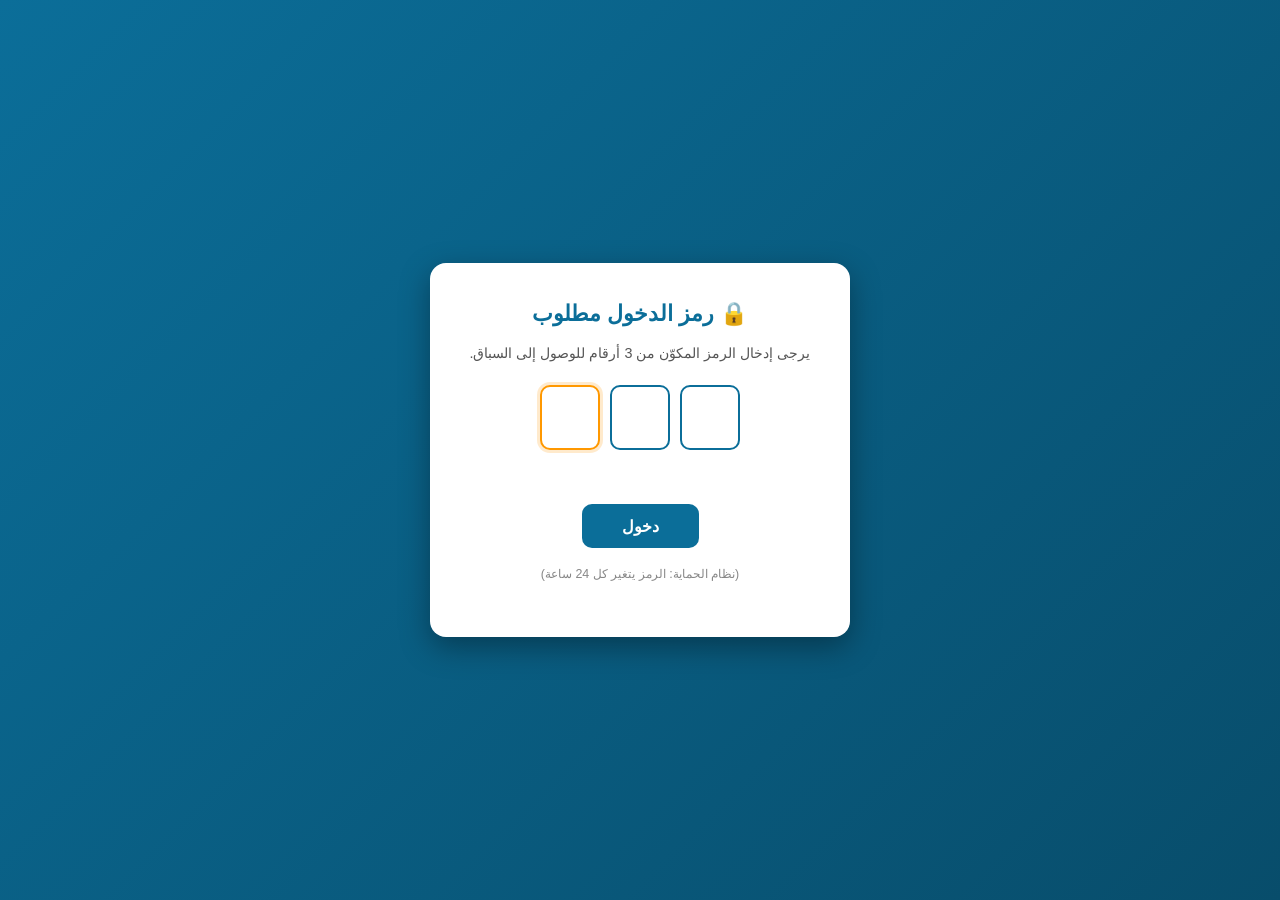
<file: index.html>
<!DOCTYPE html>
<html lang="ar" dir="rtl">
<head>
    <meta charset="UTF-8">
    <meta name="viewport" content="width=device-width, initial-scale=1.0">
    <title>مهندس وحدة التيار المستمر — إعداد: أ. رضوان العبسي</title>

    <!-- ===== إعدادات تطبيق الويب التقدمي (PWA) ===== -->
    <meta name="theme-color" content="#0b6e99">
    <link rel="manifest" href="manifest.json">
    <link rel="apple-touch-icon" href="icon-192.png">
    <meta name="apple-mobile-web-app-capable" content="yes">
    <meta name="apple-mobile-web-app-status-bar-style" content="black-translucent">
    <meta name="apple-mobile-web-app-title" content="مهندس التيار">
    <!-- ============================================== -->

    <style>
:root {
        --primary: #0b6e99;
        --primary-dark: #084d6b;
        --primary-light: #e3f2fd;
        --accent: #ff9800;
        --accent-dark: #e68a00;
        --bg: #f4f7f6;
        --text: #1a1a1a;
        --border: #cfd8dc;
        --success: #2e7d32;
        --success-light: #e8f5e9;
        --danger: #c62828;
        --danger-light: #ffebee;
        --gold: #ffd700;
        --font: "Segoe UI", "Tahoma", "Arial", sans-serif;
        --shadow: 0 4px 12px rgba(0,0,0,0.1);
        --radius: 12px;
    }
        * {
            box-sizing: border-box;
            margin: 0;
            padding: 0;
        }
        body {
            font-family: var(--font);
            background: var(--bg);
            color: var(--text);
            direction: rtl;
            text-align: right;
            line-height: 1.7;
            min-height: 100vh;
        }

        .app-header {
            background: linear-gradient(135deg, var(--primary), var(--primary-dark));
            color: #fff;
            padding: 1.5rem;
            text-align: center;
            box-shadow: 0 4px 15px rgba(0,0,0,0.2);
            position: relative;
        }
        .app-header h1 {
            font-size: 1.8rem;
            margin-bottom: 0.3rem;
            text-shadow: 1px 1px 3px rgba(0,0,0,0.3);
        }
        .app-header .subtitle {
            font-size: 1rem;
            opacity: 0.9;
        }
        .teacher-badge {
            display: inline-block;
            margin-top: 0.8rem;
            background: rgba(255,255,255,0.2);
            border: 1px solid rgba(255,255,255,0.5);
            padding: 0.3rem 1.2rem;
            border-radius: 20px;
            font-weight: bold;
        }

        .status-bar {
            display: flex;
            justify-content: space-between;
            align-items: center;
            background: #fff;
            padding: 0.8rem 2rem;
            border-bottom: 2px solid var(--border);
            position: sticky;
            top: 0;
            z-index: 100;
            box-shadow: 0 2px 5px rgba(0,0,0,0.05);
        }
        .status-item {
            display: flex;
            align-items: center;
            gap: 0.5rem;
            font-weight: bold;
            font-size: 1.1rem;
        }
        .status-item span {
            color: var(--primary);
        }
        .timer-box {
            background: var(--primary-light);
            padding: 0.3rem 1rem;
            border-radius: 8px;
        }

        .screen {
            display: none;
            padding: 2rem;
            max-width: 1200px;
            margin: 0 auto;
        }
        .screen.active {
            display: block;
            animation: fadeIn 0.5s ease;
        }
        @keyframes fadeIn {
            from {
                opacity: 0;
                transform: translateY(10px);
            }

            to {
                opacity: 1;
                transform: none;
            }
        }
        .card {
            background: #fff;
            border-radius: var(--radius);
            padding: 1.5rem 2rem;
            box-shadow: var(--shadow);
            margin-bottom: 1.5rem;
            border: 1px solid var(--border);
        }
        .card h2 {
            color: var(--primary);
            border-right: 4px solid var(--accent);
            padding-right: 0.6rem;
            margin-bottom: 1rem;
            font-size: 1.3rem;
        }

        .symbol-grid {
            display: grid;
            grid-template-columns: repeat(auto-fill, minmax(150px, 1fr));
            gap: 0.8rem;
        }
        .symbol-item {
            background: var(--primary-light);
            padding: 0.5rem;
            border-radius: 8px;
            text-align: center;
            font-weight: bold;
            border: 1px solid var(--primary);
        }
        .symbol-item span {
            color: var(--danger);
            font-size: 1.1rem;
        }

        .data-table {
            width: 100%;
            border-collapse: collapse;
            margin: 1rem 0;
            font-size: 0.95rem;
        }
        .data-table th, .data-table td {
            border: 1px solid var(--border);
            padding: 0.6rem;
            text-align: center;
        }
        .data-table th {
            background: var(--primary);
            color: #fff;
        }
        .data-table tr:nth-child(even) {
            background: #f9fbfd;
        }

        .form-group {
            margin-bottom: 1rem;
        }
        .form-group label {
            display: block;
            font-weight: bold;
            margin-bottom: 0.3rem;
        }
        .form-group input, .form-group select {
            width: 100%;
            padding: 0.7rem;
            border: 1px solid var(--border);
            border-radius: 8px;
            font-family: inherit;
            font-size: 1rem;
        }
        .btn {
            padding: 0.8rem 1.5rem;
            border: none;
            border-radius: 8px;
            font-family: inherit;
            font-size: 1rem;
            font-weight: bold;
            cursor: pointer;
            transition: all 0.2s;
            display: inline-flex;
            align-items: center;
            gap: 0.5rem;
        }
        .btn-primary {
            background: var(--primary);
            color: #fff;
        }
        .btn-primary:hover {
            background: var(--primary-dark);
            transform: translateY(-2px);
        }
        .btn-accent {
            background: var(--accent);
            color: #fff;
        }
        .btn-accent:hover {
            background: var(--accent-dark);
            transform: translateY(-2px);
        }
        .btn-outline {
            background: transparent;
            border: 2px solid var(--primary);
            color: var(--primary);
        }
        .btn-outline:hover {
            background: var(--primary-light);
        }
        .btn:disabled {
            background: #ccc;
            cursor: not-allowed;
            transform: none;
        }

        .quiz-question {
            background: var(--bg);
            border-radius: 8px;
            padding: 1rem;
            margin-bottom: 1rem;
            border-right: 4px solid var(--accent);
        }
        .quiz-question h4 {
            margin-bottom: 0.8rem;
            color: var(--primary-dark);
        }
        .quiz-options {
            display: grid;
            gap: 0.5rem;
        }
        .quiz-options label {
            display: flex;
            align-items: center;
            background: #fff;
            padding: 0.6rem 1rem;
            border-radius: 6px;
            border: 1px solid var(--border);
            cursor: pointer;
            transition: background 0.2s;
        }
        .quiz-options label:hover {
            background: var(--primary-light);
        }
        .quiz-options input[type="radio"] {
            margin-left: 0.5rem;
            accent-color: var(--primary);
        }

        .feedback {
            margin-top: 0.5rem;
            font-weight: bold;
            font-size: 0.9rem;
            padding: 0.5rem;
            border-radius: 6px;
            display: none;
        }
        .feedback.correct {
            background: var(--success-light);
            color: var(--success);
            display: block;
        }
        .feedback.wrong {
            background: var(--danger-light);
            color: var(--danger);
            display: block;
        }

        .match-container {
            display: flex;
            justify-content: space-between;
            gap: 1rem;
        }
        .match-column {
            flex: 1;
            display: flex;
            flex-direction: column;
            gap: 0.5rem;
        }
        .match-item {
            background: #fff;
            border: 1px solid var(--border);
            padding: 0.6rem;
            border-radius: 6px;
            text-align: center;
        }
        .match-select {
            width: 100%;
            margin-top: 0.3rem;
            padding: 0.4rem;
            border-radius: 6px;
            border: 1px solid var(--primary);
        }

        .highlight {
            background: #fff3e0;
            padding: 0.5rem;
            border-radius: 6px;
            border-right: 3px solid var(--accent);
            margin: 0.5rem 0;
        }

        .result-screen {
            text-align: center;
            padding: 2rem;
        }
        .score-circle {
            width: 150px;
            height: 150px;
            border-radius: 50%;
            background: var(--primary);
            color: #fff;
            display: flex;
            flex-direction: column;
            justify-content: center;
            align-items: center;
            margin: 0 auto 1.5rem;
            box-shadow: 0 6px 15px rgba(11,110,153,0.4);
        }
        .score-circle .num {
            font-size: 3rem;
            font-weight: bold;
            line-height: 1;
        }
        .score-circle .lbl {
            font-size: 1rem;
        }

        .lock-message {
            background: var(--danger-light);
            color: var(--danger);
            padding: 1rem;
            border-radius: 8px;
            text-align: center;
            font-weight: bold;
            margin-top: 1rem;
            display: none;
            border: 1px solid var(--danger);
        }

        @media (max-width: 768px) {
            .status-bar {
                flex-direction: column;
                gap: 0.5rem;
            }
            .match-container {
                flex-direction: column;
            }
            .screen {
                padding: 1rem;
            }
            .card {
                padding: 1rem;
            }
        }

        /* ===== شاشة القفل ===== */
        #lockScreen {
            position: fixed;
            inset: 0;
            background: linear-gradient(135deg, #0b6e99, #084d6b);
            z-index: 9999;
            display: flex;
            align-items: center;
            justify-content: center;
            padding: 1rem;
        }
        .lock-card {
            background: #fff;
            padding: 2rem;
            border-radius: 16px;
            max-width: 420px;
            width: 100%;
            text-align: center;
            box-shadow: 0 10px 30px rgba(0,0,0,0.35);
            animation: fadeIn 0.4s ease;
        }
        .lock-card h2 {
            color: #0b6e99;
            margin-bottom: 0.5rem;
            font-size: 1.4rem;
        }
        .lock-card p {
            color: #555;
            font-size: 0.9rem;
            margin-bottom: 1.2rem;
        }
        .pin-inputs {
            display: flex;
            justify-content: center;
            gap: 0.6rem;
            margin-bottom: 1rem;
            direction: ltr;
        }
        .pin-inputs input {
            width: 60px;
            height: 65px;
            text-align: center;
            font-size: 1.8rem;
            font-weight: bold;
            border: 2px solid #0b6e99;
            border-radius: 10px;
            font-family: inherit;
            transition: all 0.2s;
        }
        .pin-inputs input:focus {
            outline: none;
            border-color: #ff9800;
            box-shadow: 0 0 0 3px rgba(255,152,0,0.2);
        }
        #pinError {
            color: #c62828;
            font-weight: bold;
            height: 22px;
            margin-bottom: 1rem;
        }
        .lock-card button {
            background: #0b6e99;
            color: #fff;
            border: none;
            padding: 0.8rem 2.5rem;
            border-radius: 10px;
            font-size: 1rem;
            font-weight: bold;
            cursor: pointer;
            transition: background 0.2s;
            font-family: inherit;
        }
        .lock-card button:hover {
            background: #084d6b;
        }
        .lock-card .hint-text {
            color: #888;
            font-size: 0.78rem;
            margin-top: 1rem;
        }
    </style>
</head>
<body>

    <!-- ============ شاشة القفل (PIN Lock) ============ -->
    <div id="lockScreen">
        <div class="lock-card">
            <h2>🔒 رمز الدخول مطلوب</h2>
            <p>
                يرجى إدخال الرمز المكوّن من 3 أرقام للوصول إلى السباق.
            </p>
            <div class="pin-inputs">
                <input type="tel" id="pin1" maxlength="1" inputmode="numeric" autocomplete="off">
                <input type="tel" id="pin2" maxlength="1" inputmode="numeric" autocomplete="off">
                <input type="tel" id="pin3" maxlength="1" inputmode="numeric" autocomplete="off">
            </div>
            <p id="pinError"></p>
            <button onclick="verifyPin()">دخول</button>
            <p class="hint-text">
                (نظام الحماية: الرمز يتغير كل 24 ساعة)
            </p>
        </div>
    </div>

    <header class="app-header">
        <h1>🏆 مهندس وحدة التيار المستمر</h1>
        <p class="subtitle">
            تجربة فكرية تعليمية تفاعلية — الفيزياء للصف الثاني الثانوي
        </p>
        <div class="teacher-badge">
            إعداد: أ. رضوان العبسي
        </div>
    </header>

    <div class="status-bar" id="statusBar" style="display: none;">
        <div class="status-item">
            👤 الطالب: <span id="displayStudentName">-</span>
        </div>
        <div class="status-item timer-box">
            ⏱️ الوقت: <span id="displayTimer">00:00</span>
        </div>
        <div class="status-item">
            ⭐ النقاط: <span id="displayScore">0</span>
        </div>
    </div>

    <main id="mainContainer">

        <!-- ============ الشاشة 1: التسجيل ============ -->
        <section class="screen active" id="screen-register">
            <div class="card" style="max-width: 600px; margin: 2rem auto; border-top: 5px solid var(--accent);">
                <h2 style="text-align:center; border:none; font-size:1.5rem;">📝 بطاقة المهندس</h2>
                <p style="text-align:center; margin-bottom:1.5rem; color:#666;">
                    أهلاً بك في السباق! يرجى إدخال بياناتك لبدء التحدي.
                </p>

                <div class="form-group">
                    <label>اسم المدرسة:</label>
                    <input type="text" id="inputSchool" placeholder="اكتب اسم مدرستك هنا">
                </div>
                <div class="form-group">
                    <label>اسم الطالب (ثلاثي):</label>
                    <input type="text" id="inputName" placeholder="اكتب اسمك الكامل">
                </div>
                <div style="display:grid; grid-template-columns: 1fr 1fr; gap:1rem;">
                    <div class="form-group">
                        <label>الصف:</label>
                        <input type="text" value="الثاني الثانوي" disabled style="background:#eee;">
                    </div>
                    <div class="form-group">
                        <label>الشعبة:</label>
                        <input type="text" id="inputSection" placeholder="مثال: أ، ب، ج">
                    </div>
                </div>

                <button class="btn btn-primary" style="width:100%; justify-content:center; margin-top:1rem;" onclick="startGame()">🚀 ابدأ السباق الآن</button>
            </div>
        </section>

        <!-- ============ الشاشة 2: المراجعة المركزة ============ -->
        <section class="screen" id="screen-review">
            <div class="card">
                <h2>📚 محطة الانطلاق: المراجعة المركزة</h2>
                <p>
                    قبل الانطلاق، إليك خريطة المفاهيم والرموز الفيزيائية المعتمدة في المنهج. راجعها جيداً لأنها ستساعدك في حل التحديات.
                </p>

                <h3 style="color: var(--primary); margin-top:1.5rem; margin-bottom:0.5rem;">1. الرموز الفيزيائية العربية</h3>
                <div class="symbol-grid">
                    <div class="symbol-item">
                        المقاومة <span>[ م ]</span>
                    </div>
                    <div class="symbol-item">
                        شدة التيار <span>[ ت ]</span>
                    </div>
                    <div class="symbol-item">
                        الشحنة الكهربائية <span>[ ش ]</span>
                    </div>
                    <div class="symbol-item">
                        القوة الدافعة الكهربائية <span>[ ق.د ]</span>
                    </div>
                    <div class="symbol-item">
                        فرق الجهد <span>[ ج ]</span>
                    </div>
                    <div class="symbol-item">
                        القدرة الكهربائية <span>[ قد ]</span>
                    </div>
                    <div class="symbol-item">
                        الطاقة الكهربائية <span>[ طا ]</span>
                    </div>
                    <div class="symbol-item">
                        كمية الحرارة <span>[ حر ]</span>
                    </div>
                    <div class="symbol-item">
                        الزمن <span>[ ز ]</span>
                    </div>
                    <div class="symbol-item">
                        المكافئ الكهروحراري <span>[ ي ]</span>
                    </div>
                    <div class="symbol-item">
                        المكافئ الكيميائي <span>[ ك.م ]</span>
                    </div>
                    <div class="symbol-item">
                        الطاقة الحرارية <span>[ طاحر ]</span>
                    </div>
                </div>

                <h3 style="color: var(--primary); margin-top:1.5rem; margin-bottom:0.5rem;">2. العلاقات الرياضية الأساسية</h3>
                <table class="data-table">
                    <thead>
                        <tr><th>المفهوم</th><th>العلاقة الرياضية</th><th>ملاحظات</th></tr>
                    </thead>
                    <tbody>
                        <tr><td>شدة التيار</td><td>ت = ش / ز</td><td>الأمبير = كولوم / ثانية</td></tr>
                        <tr><td>فرق الجهد (قانون أوم)</td><td>ج = م × ت</td><td>الفولت = أمبير × أوم</td></tr>
                        <tr><td>القدرة الكهربائية</td><td>قد = ج × ت = ت² × م</td><td>الوات = جول / ثانية</td></tr>
                        <tr><td>الطاقة الكهربائية</td><td>طا = ج × ت × ز</td><td>الجول</td></tr>
                        <tr><td>قانون جول للحرارة</td><td>حر = (ت² × م × ز) / ي</td><td>ي = 4.18 جول/سعر</td></tr>
                        <tr><td>الطاقة الحرارية</td><td>طاحر = ت² × م × ز</td><td>بالجول</td></tr>
                        <tr><td>قانون فاراداي للتحليل</td><td>ك = ك.م × ت × ز</td><td>ك.م بوحدة جم/كولوم</td></tr>
                    </tbody>
                </table>

                <h3 style="color: var(--primary); margin-top:1.5rem; margin-bottom:0.5rem;">3. وحدات القياس ومكافئتها</h3>
                <table class="data-table">
                    <thead>
                        <tr><th>الكمية</th><th>الوحدة</th><th>المكافئ</th></tr>
                    </thead>
                    <tbody>
                        <tr><td>شدة التيار (ت)</td><td>أمبير (A)</td><td>كولوم / ثانية</td></tr>
                        <tr><td>فرق الجهد (ج)</td><td>فولت (V)</td><td>جول / كولوم = أمبير × أوم</td></tr>
                        <tr><td>المقاومة (م)</td><td>أوم (Ω)</td><td>فولت / أمبير</td></tr>
                        <tr><td>القدرة (قد)</td><td>وات (W)</td><td>جول / ثانية</td></tr>
                        <tr><td>الطاقة (طا)</td><td>جول (J)</td><td>وات × ثانية</td></tr>
                        <tr><td>الطاقة التجارية</td><td>كيلووات.ساعة</td><td>3,600,000 جول</td></tr>
                        <tr><td>الحرارة (حر)</td><td>سعر</td><td>4.18 جول</td></tr>
                    </tbody>
                </table>

                <h3 style="color: var(--primary); margin-top:1.5rem; margin-bottom:0.5rem;">4. التعريفات والمفاهيم الأساسية</h3>
                <div style="display:grid; grid-template-columns:1fr 1fr; gap:1rem; font-size:0.9rem;">
                    <div class="highlight">
                        <strong>التيار الكهربائي:</strong> حركة الشحنات الكهربائية (الإلكترونات) عبر موصل.
                    </div>
                    <div class="highlight">
                        <strong>التيار المستمر:</strong> تيار ثابت المقدار والاتجاه مع الزمن.
                    </div>
                    <div class="highlight">
                        <strong>التيار المتردد:</strong> تيار متغير المقدار والاتجاه دورياً مع الزمن.
                    </div>
                    <div class="highlight">
                        <strong>شدة التيار (ت):</strong> معدل مرور الشحنة الكهربائية عبر مقطع الموصل في الثانية.
                    </div>
                    <div class="highlight">
                        <strong>الأمبير:</strong> شدة تيار يمر بشحنة مقدارها 1 كولوم في زمن 1 ثانية.
                    </div>
                    <div class="highlight">
                        <strong>المقاومة (م):</strong> ممانعة الموصل لمرور التيار الكهربائي.
                    </div>
                    <div class="highlight">
                        <strong>القوة الدافعة (ق.د):</strong> الشغل المبذول لنقل وحدة الشحنة في دائرة كاملة.
                    </div>
                    <div class="highlight">
                        <strong>فرق الجهد (ج):</strong> مقدار الشغل المبذول لتحريك وحدة الشحنة بين نقطتين.
                    </div>
                    <div class="highlight">
                        <strong>الوات (قد):</strong> قدرة جهاز يستهلك 1 جول في الثانية.
                    </div>
                    <div class="highlight">
                        <strong>الجول:</strong> هو مقدار الطاقة الكهربائية المستهلكة في موصل يمر فيه تيار شدته واحد أمبير وفرق جهده واحد فولت لمدة ثانية واحدة.
                    </div>
                    <div class="highlight">
                        <strong>كيلووات.ساعة:</strong> الطاقة المستهلكة من مصدر 1 كيلووات لمدة ساعة.
                    </div>
                    <div class="highlight">
                        <strong>المكافئ الحراري (ي):</strong> هو النسبة بين الطاقة الكهربائية في موصل وكمية الحرارة المتولدة فيه.
                    </div>
                    <div class="highlight">
                        <strong>قانون جول:</strong> الحرارة المتولدة في موصل تتناسب طردياً مع ت²، م، ز.
                    </div>
                    <div class="highlight">
                        <strong>قانون كيرشوف الأول:</strong> مجموع التيارات الداخلة لنقطة = الخارجة (حفظ الشحنة).
                    </div>
                    <div class="highlight">
                        <strong>قانون كيرشوف الثاني:</strong> مجموع فروق الجهد والقوى الدافعة في حلقة مغلقة = صفر (حفظ الطاقة).
                    </div>
                    <div class="highlight">
                        <strong>التحليل الكهربائي:</strong> تفكك الإلكتروليت بمرور التيار وترسب المواد عند الأقطاب.
                    </div>
                    <div class="highlight">
                        <strong>المكافئ الكيميائي (ك.م):</strong> كتلة المادة المترسبة لكل وحدة شحنة (جم/كولوم).
                    </div>
                    <div class="highlight">
                        <strong>ظاهرة التأثير الحراري:</strong> تحول الطاقة الكهربائية إلى حرارية عند مرور التيار في موصل.
                    </div>
                </div>

                <div style="text-align:center; margin-top:2rem;">
                    <button class="btn btn-accent" onclick="startTimer(); goToScreen('screen-challenge1')">⚡ أنا جاهز للتحدي الأول</button>
                </div>
            </div>
        </section>

        <!-- ============ الشاشة 3: التحدي الأول ============ -->
        <section class="screen" id="screen-challenge1">
            <div class="card">
                <h2>🏁 المحطة الأولى: أساسيات المهندس (مفاهيم ووحدات)</h2>
                <p>
                    أجب عن الأسئلة التالية لتجمع النقاط. كل إجابة صحيحة = 10 نقاط. <strong>يجب أن تحصل على 50% للانتقال.</strong>
                </p>

                <div id="c1-questions"></div>

                <div style="text-align:center; margin-top:1rem;">
                    <button id="c1-btn" class="btn btn-primary" onclick="submitChallenge1()">تحقق من إجاباتي</button>
                </div>
                <div id="c1-feedback" style="margin-top:1rem; text-align:center; font-weight:bold;"></div>
                <div id="c1-lock" class="lock-message"></div>
            </div>
        </section>

        <!-- ============ الشاشة 4: التحدي الثاني ============ -->
        <section class="screen" id="screen-challenge2">
            <div class="card">
                <h2>⚙️ المحطة الثانية: مختبر الحسابات (قوانين كيرشوف وجول)</h2>
                <p>
                    استخدم ورقة وقلم للحسابات، ثم اختر الإجابة الصحيحة. كل إجابة صحيحة = 15 نقطة. <strong>يجب أن تحصل على 50% للانتقال.</strong>
                </p>

                <div id="c2-questions"></div>

                <div style="text-align:center; margin-top:1rem;">
                    <button id="c2-btn" class="btn btn-primary" onclick="submitChallenge2()">تحقق من إجاباتي</button>
                </div>
                <div id="c2-feedback" style="margin-top:1rem; text-align:center; font-weight:bold;"></div>
                <div id="c2-lock" class="lock-message"></div>
            </div>
        </section>

        <!-- ============ الشاشة 5: التحدي الثالث ============ -->
        <section class="screen" id="screen-challenge3">
            <div class="card">
                <h2>🏭 المحطة الثالثة: مهندس التطبيقات (حياة واقعية)</h2>
                <p>
                    هنا نوظف العلم في حياتنا. كل إجابة صحيحة = 15 نقطة. <strong>يجب أن تحصل على 50% للانتقال.</strong>
                </p>

                <div id="c3-questions"></div>

                <div style="text-align:center; margin-top:1rem;">
                    <button id="c3-btn" class="btn btn-primary" onclick="submitChallenge3()">تحقق من إجاباتي</button>
                </div>
                <div id="c3-feedback" style="margin-top:1rem; text-align:center; font-weight:bold;"></div>
                <div id="c3-lock" class="lock-message"></div>
            </div>
        </section>

        <!-- ============ الشاشة 6: التحدي الرابع ============ -->
        <section class="screen" id="screen-challenge4">
            <div class="card">
                <h2>🧩 المحطة الرابعة: التحدي الذهني (مزاوجة وعلل)</h2>
                <p>
                    صل بين المفاهيم، واختر التعليل الصحيح. كل جزء صحيح = 10 نقاط. <strong>يجب أن تحصل على 50% للانتقال.</strong>
                </p>

                <h3 style="margin-top:1rem;">أولاً: المزاوجة</h3>
                <div class="match-container" id="matchContainer"></div>

                <h3 style="margin-top:2rem;">ثانياً: العلل والمصطلحات</h3>
                <div id="c4-questions"></div>

                <div style="text-align:center; margin-top:1rem;">
                    <button id="c4-btn" class="btn btn-primary" onclick="submitChallenge4()">تحقق من إجاباتي</button>
                </div>
                <div id="c4-feedback" style="margin-top:1rem; text-align:center; font-weight:bold;"></div>
                <div id="c4-lock" class="lock-message"></div>
            </div>
        </section>

        <!-- ============ الشاشة 7: لوحة النتائج النهائية ============ -->
        <section class="screen" id="screen-result">
            <div class="card result-screen">
                <h2 style="border:none; color: var(--accent); font-size: 2rem;">🎉 انتهى السباق!</h2>

                <div class="score-circle">
                    <div class="num" id="finalScore">
                        0
                    </div>
                    <div class="lbl">
                        نقطة
                    </div>
                </div>

                <h3 id="finalMessage" style="color: var(--primary); margin-bottom: 1rem;">أحسنت!</h3>
                <p>
                    لقد أكملت جميع محطات السباق بنجاح.
                </p>

                <div style="text-align:right; background:var(--bg); padding:1.5rem; border-radius:8px; margin:2rem 0;">
                    <h4>📋 ملخص أداء المهندس:</h4>
                    <p>
                        <strong>الاسم:</strong> <span id="resName"></span>
                    </p>
                    <p>
                        <strong>المدرسة:</strong> <span id="resSchool"></span>
                    </p>
                    <p>
                        <strong>الشعبة:</strong> <span id="resSection"></span>
                    </p>
                    <p>
                        <strong>الوقت المستغرق:</strong> <span id="resTime"></span>
                    </p>
                </div>

                <button class="btn btn-outline" onclick="location.reload()">🔄 إعادة السباق</button>
            </div>
        </section>

    </main>

    <script>
        /* =====================================================
   الجزء 1: نظام القفل (PIN Lock) — رمز يتغير كل 24 ساعة
   ===================================================== */
        (function() {
            // إذا كان المستخدم قد فتح الملف في هذه الجلسة، لا نعرض شاشة القفل
            if (sessionStorage.getItem('unlocked') === 'true') {
                document.getElementById('lockScreen').style.display = 'none';
                return;
            }

            // حفظ تاريخ أول فتح (إن لم يكن موجوداً)
            let firstOpenDate = localStorage.getItem('firstOpenDate');
            if (!firstOpenDate) {
                firstOpenDate = Date.now();
                localStorage.setItem('firstOpenDate', firstOpenDate);
            }

            // حساب عدد الأيام المنقضية منذ أول فتح
            const daysElapsed = Math.floor((Date.now() - firstOpenDate) / (1000 * 60 * 60 * 24));

            // تحديد الرمز الحالي:
            // الأيام الزوجية (0، 2، 4...) → 123
            // الأيام الفردية (1، 3، 5...) → 321
            const correctPin = (daysElapsed % 2 === 0) ? '123': '321';

            // دالة التحقق
            window.verifyPin = function() {
                const p1 = document.getElementById('pin1').value;
                const p2 = document.getElementById('pin2').value;
                const p3 = document.getElementById('pin3').value;
                const entered = p1 + p2 + p3;

                if (entered === correctPin) {
                    sessionStorage.setItem('unlocked', 'true');
                    document.getElementById('lockScreen').style.display = 'none';
                } else {
                    document.getElementById('pinError').textContent = '❌ الرمز غير صحيح. حاول مرة أخرى.';
                    document.getElementById('pin1').value = '';
                    document.getElementById('pin2').value = '';
                    document.getElementById('pin3').value = '';
                    document.getElementById('pin1').focus();
                }
            };

            // تحسين التجربة: الانتقال التلقائي بين الخانات
            const pins = ['pin1',
                'pin2',
                'pin3'];
            pins.forEach((id, index) => {
                const el = document.getElementById(id);
                el.addEventListener('input', (e) => {
                    const val = e.target.value.replace(/\D/g, '');
                    e.target.value = val.slice(-1);
                    if (val && index < pins.length - 1) {
                        document.getElementById(pins[index + 1]).focus();
                    }
                    // الدخول التلقائي عند اكتمال 3 أرقام
                    if (index === pins.length - 1 && val && document.getElementById('pin1').value && document.getElementById('pin2').value) {
                        verifyPin();
                    }
                });
                el.addEventListener('keydown',
                    (e) => {
                        if (e.key === 'Backspace' && !e.target.value && index > 0) {
                            document.getElementById(pins[index - 1]).focus();
                        }
                    });
            });

            document.getElementById('pin1').focus();
        })();

        /* =====================================================
   الجزء 2: إدارة الحالة والمتغيرات
   ===================================================== */
        let studentData = {
            name: '', school: '', section: ''
        };
        let score = 0;
        let timerInterval;
        let seconds = 0;
        let isGameActive = false;

        // نظام الحظر (15 دقيقة = 900 ثانية)
        const LOCK_TIME_MS = 15 * 60 * 1000;
        const MAX_ATTEMPTS = 2;
        let attempts = {
            1: {
                count: 0, lockUntil: 0
            },
            2: {
                count: 0, lockUntil: 0
            },
            3: {
                count: 0, lockUntil: 0
            },
            4: {
                count: 0, lockUntil: 0
            }
        };

        function goToScreen(id) {
            document.querySelectorAll('.screen').forEach(s => s.classList.remove('active'));
            document.getElementById(id).classList.add('active');
            window.scrollTo({
                top: 0, behavior: 'smooth'
            });
        }

        /* =====================================================
   الجزء 3: بدء اللعبة والمؤقت
   ===================================================== */
        function startGame() {
            const name = document.getElementById('inputName').value.trim();
            const school = document.getElementById('inputSchool').value.trim();
            const section = document.getElementById('inputSection').value.trim();

            if (!name || !school) {
                alert('الرجاء إدخال اسم الطالب واسم المدرسة للمتابعة.');
                return;
            }

            studentData = {
                name,
                school,
                section
            };
            document.getElementById('displayStudentName').textContent = name;
            document.getElementById('statusBar').style.display = 'flex';

            goToScreen('screen-review');
        }

        function startTimer() {
            if (isGameActive) return;
            isGameActive = true;
            seconds = 0;
            timerInterval = setInterval(() => {
                seconds++;
                const mins = Math.floor(seconds / 60).toString().padStart(2, '0');
                const secs = (seconds % 60).toString().padStart(2, '0');
                document.getElementById('displayTimer').textContent = `${mins}:${secs}`;
            }, 1000);
        }

        function updateScore(points) {
            score += points;
            document.getElementById('displayScore').textContent = score;
        }

        function showFeedback(elementId, text, isCorrect) {
            const el = document.getElementById(elementId);
            el.textContent = text;
            el.className = `feedback ${isCorrect ? 'correct': 'wrong'}`;
            el.style.display = 'block';
        }

        /* =====================================================
   الجزء 4: بيانات الأسئلة
   ===================================================== */
        const questionsC1 = [{
            q: 'ما هو المكافئ الصحيح لوحدة "الأمبير"؟',
            opts: ['جول / ثانية',
                'كولوم / ثانية',
                'فولت / ثانية',
                'أوم / ثانية'],
            ans: 1
        },
            {
                q: 'الرمز الفيزيائي العربي للقوة الدافعة الكهربائية هو:',
                opts: ['[ ج ]',
                    '[ ق.د ]',
                    '[ طا ]',
                    '[ ش ]'],
                ans: 1
            },
            {
                q: 'الواط (الوات) هو وحدة قياس:',
                opts: ['الطاقة الكهربائية',
                    'شدة التيار',
                    'القدرة الكهربائية',
                    'المقاومة'],
                ans: 2
            },
            {
                q: '1 كيلووات.ساعة يساوي بالجول:',
                opts: ['3600 جول',
                    '360000 جول',
                    '3600000 جول',
                    '1000 جول'],
                ans: 2
            },
            {
                q: 'المكافئ الحراري (ي) يساوي:',
                opts: ['4.18 جول/سعر',
                    '1 جول/سعر',
                    '9.8 جول/سعر',
                    '0.24 جول/سعر'],
                ans: 0
            }];

        const questionsC2 = [{
            q: 'دائرة كهربائية تحتوي على مقاومة (م = 10 أوم)، ويمر بها تيار شدته (ت = 2 أمبير). ما مقدار فرق الجهد (ج)؟',
            opts: ['5 فولت',
                '20 فولت',
                '12 فولت',
                '8 فولت'],
            ans: 1
        },
            {
                q: 'موصل مقاومته 10 أوم يمر به تيار 2 أمبير لمدة 7 دقائق. احسب كمية الحرارة المتولدة (حر) بالسعر (ي = 4.18).',
                opts: ['4019 سعر',
                    '16800 سعر',
                    '401.9 سعر',
                    '1680 سعر'],
                ans: 0
            },
            {
                q: 'بطارية (ق.د = 12 فولت)، مرت عبر دائرة شحنة مقدارها 3 كولوم. ما مقدار الطاقة الكهربائية (طا) المستهلكة؟',
                opts: ['4 جول',
                    '36 جول',
                    '15 جول',
                    '9 جول'],
                ans: 1
            },
            {
                q: 'في قانون كيرشوف الأول، مجموع التيارات الداخلة إلى نقطة تفرع يساوي:',
                opts: ['مجموع فروق الجهد',
                    'مجموع التيارات الخارجة',
                    'صفراً',
                    'مجموع القوى الدافعة'],
                ans: 1
            },
            {
                q: 'مصباح قدرته 100 وات يعمل لمدة 4 ساعات. احسب الطاقة المستهلكة بالكيلووات.ساعة.',
                opts: ['0.4 ك.و.س',
                    '4 ك.و.س',
                    '0.04 ك.و.س',
                    '40 ك.و.س'],
                ans: 0
            },
            {
                q: 'مصدر قوته الدافعة (ق.د = 12 فولت)، ومقاومته الداخلية (م.د = 1 أوم)، موصول بمقاومة خارجية (م.خ = 5 أوم). ما شدة التيار المار في الدائرة؟',
                opts: ['2 أمبير',
                    '3 أمبير',
                    '1.5 أمبير',
                    '4 أمبير'],
                ans: 0
            },
            {
                q: 'جهاز كهربائي مكتوب عليه (55 وات - 110 فولت). ما مقدار شدة التيار الذي يمر به عند تشغيله على فرق الجهد المذكور؟',
                opts: ['0.5 أمبير',
                    '2 أمبير',
                    '1 أمبير',
                    '0.25 أمبير'],
                ans: 0
            },
            {
                q: 'جهاز كهربائي مكتوب عليه (55 وات - 110 فولت). ما مقدار مقاومة الجهاز؟',
                opts: ['220 أوم',
                    '110 أوم',
                    '55 أوم',
                    '440 أوم'],
                ans: 0
            },
            {
                q: 'موصل مقاومته (م = 5 أوم) يمر به تيار (ت = 3 أمبير) لمدة (ز = 10 ثوانٍ). ما مقدار الطاقة الحرارية (طاحر) المتولدة بالجول؟',
                opts: ['150 جول',
                    '450 جول',
                    '45 جول',
                    '1500 جول'],
                ans: 1
            }];

        const questionsC3 = [{
            q: 'المكواة الكهربائية تعمل على مبدأ:',
            opts: ['التأثير الكيميائي للتيار',
                'التأثير المغناطيسي للتيار',
                'التأثير الحراري للتيار',
                'التأثير الضوئي للتيار'],
            ans: 2
        },
            {
                q: 'عملية طلاء المعادن (مثل طلاء الملعقة بالفضة) تعتمد على:',
                opts: ['التأثير الحراري للتيار',
                    'التحليل الكهربائي',
                    'قانون كيرشوف',
                    'قانون جول'],
                ans: 1
            },
            {
                q: 'لماذا تُعتبر أسلاك التوصيل في المنازل مصنوعة من النحاس وليس من الحديد؟',
                opts: ['لأن النحاس أرخص',
                    'لأن النحاس أقل مقاومة للتيار الكهربائي',
                    'لأن الحديد لا يوصل الكهرباء',
                    'لأن النحاس لا يتأثر بالحرارة'],
                ans: 1
            },
            {
                q: 'عند حساب فاتورة الكهرباء في المنزل، نستخدم وحدة:',
                opts: ['الجول',
                    'الواط',
                    'الكيلووات.ساعة',
                    'الأمبير'],
                ans: 2
            },
            {
                q: 'في عملية تنقية النحاس، يُوصل النحاس غير النقي بالقطب:',
                opts: ['السالب (الكاثود)',
                    'الموجب (الأنود)',
                    'لا يهم',
                    'يُوصل بمصدر حرارة'],
                ans: 1
            },
            {
                q: 'في تجربة تحليل كهربائي لمحلول (CuSO4)، إذا كان المكافئ الكيميائي للنحاس (ك.م = 0.000329 جم/كولوم)، ومر تيار شدته 2 أمبير لمدة 100 ثانية. ما كتلة النحاس المترسبة تقريباً؟',
                opts: ['0.0658 جم',
                    '0.0329 جم',
                    '0.1316 جم',
                    '0.658 جم'],
                ans: 0
            }];

        const questionsC4 = [{
            q: 'علل: عند حساب فاتورة الكهرباء لا نستخدم وحدة الجول رغم أنها الوحدة الأساسية للطاقة.',
            opts: ['لأن الجول وحدة صغيرة جداً والاستهلاك المنزلي كبير',
                'لأن الجول لا يقيس الطاقة الكهربائية',
                'لأن الكيلووات.ساعة أرخص',
                'لأن الجول للطاقة الحركية فقط'],
            ans: 0
        },
            {
                q: 'علل: قراءة الفولتميتر لفرق الجهد بين طرفي بطارية في دائرة مفتوحة تساوي (ق.د) للبطارية.',
                opts: ['لأن الدائرة مفتوحة لا يمر تيار فلا يوجد جهد ضائع',
                    'لأن الفولتميتر يعطي قراءة أكبر دائماً',
                    'لأن البطارية تكون مشحونة أكثر',
                    'لأن المقاومة الداخلية تصبح صفراً'],
                ans: 0
            },
            {
                q: 'علل: يزداد مقدار الحرارة المتولدة في موصل عند زيادة شدة التيار للضعف.',
                opts: ['لأن الحرارة تتناسب طردياً مع (ت)',
                    'لأن الحرارة تتناسب طردياً مع مربع (ت)',
                    'لأن المقاومة تقل',
                    'لأن الزمن يزداد'],
                ans: 1
            },
            {
                q: 'المصطلح العلمي: "الشغل المبذول لنقل وحدة الشحنة الكهربائية في دائرة كاملة مغلقة" هو:',
                opts: ['فرق الجهد',
                    'القوة الدافعة الكهربائية',
                    'المقاومة الكهربائية',
                    'القدرة الكهربائية'],
                ans: 1
            },
            {
                q: 'المصطلح العلمي: "ممانعة الموصل لمرور التيار الكهربائي" هو:',
                opts: ['المقاومة الكهربائية',
                    'الموصلية',
                    'فرق الجهد',
                    'المكافئ الكيميائي'],
                ans: 0
            },
            {
                q: 'المصطلح العلمي: "مقدار الطاقة الحرارية اللازمة لرفع درجة حرارة جرام واحد من الماء درجة مئوية واحدة" هو:',
                opts: ['الجول',
                    'السعر',
                    'المكافئ الحراري',
                    'الواط'],
                ans: 2
            }];

        const matchPairs = [{
            left: 'قانون كيرشوف الأول',
            right: 'حفظ الشحنة الكهربائية'
        },
            {
                left: 'قانون كيرشوف الثاني',
                right: 'حفظ الطاقة'
            },
            {
                left: 'قانون جول',
                right: 'الحرارة المتولدة في موصل'
            },
            {
                left: 'قانون فاراداي',
                right: 'التحليل الكهربائي'
            },
            {
                left: 'المكافئ الحراري (ي)',
                right: '4.18 جول/سعر'
            },
            {
                left: 'القوة الدافعة الكهربائية',
                right: 'الشغل المبذول لنقل وحدة الشحنة'
            },
            {
                left: 'المكافئ الكيميائي',
                right: 'كتلة المادة المترسبة لكل وحدة شحنة'
            }];

        /* =====================================================
   الجزء 5: توليد الأسئلة ديناميكياً
   ===================================================== */
        function renderQuestions(containerId, questions, groupName) {
            const container = document.getElementById(containerId);
            container.innerHTML = questions.map((q, i) => `
                <div class="quiz-question">
                <h4>${i + 1}. ${q.q}</h4>
                <div class="quiz-options">
                ${q.opts.map((opt, j) => `
                    <label>
                    <input type="radio" name="${groupName}_q${i}" value="${j}">
                    ${opt}
                    </label>
                    `).join('')}
                </div>
                </div>
                `).join('');
        }

        function renderMatch() {
            const container = document.getElementById('matchContainer');
            const lefts = matchPairs.map(p => p.left);
            const rights = matchPairs.map(p => p.right).sort(() => Math.random() - 0.5);

            container.innerHTML = `
            <div class="match-column">
            <h4 style="text-align:center; margin-bottom:0.5rem; color:var(--primary);">المفهوم</h4>
            ${lefts.map((l, i) => `<div class="match-item">${l}</div>`).join('')}
            </div>
            <div class="match-column">
            <h4 style="text-align:center; margin-bottom:0.5rem; color:var(--primary);">الاختيار</h4>
            ${lefts.map((_, i) => `
                <div class="match-item" style="padding:0.4rem;">
                <select class="match-select" id="match_${i}">
                <option value="">-- اختر --</option>
                ${rights.map((r, j) => `<option value="${r}">${r}</option>`).join('')}
                </select>
                </div>
                `).join('')}
            </div>
            `;
        }

        renderQuestions('c1-questions', questionsC1, 'c1');
        renderQuestions('c2-questions', questionsC2, 'c2');
        renderQuestions('c3-questions', questionsC3, 'c3');
        renderQuestions('c4-questions', questionsC4, 'c4');
        renderMatch();

        /* =====================================================
   الجزء 6: منطق التقييم ونظام الحظر
   ===================================================== */
        function checkAttempts(stage, lockEl) {
            const now = Date.now();
            const state = attempts[stage];

            if (now < state.lockUntil) {
                const remaining = Math.ceil((state.lockUntil - now) / 1000);
                const mins = Math.floor(remaining / 60);
                const secs = remaining % 60;
                lockEl.textContent = `⛔ لا يمكنك إعادة المحاولة الآن. يرجى الانتظار ${mins} دقيقة و ${secs} ثانية.`;
                lockEl.style.display = 'block';
                return false;
            }

            if (state.count >= MAX_ATTEMPTS) {
                state.lockUntil = now + LOCK_TIME_MS;
                state.count = 0;
                lockEl.textContent = `⛔ لقد استنفدت محاولاتك. يرجى الانتظار 15 دقيقة قبل إعادة المحاولة.`;
                lockEl.style.display = 'block';
                return false;
            }

            lockEl.style.display = 'none';
            state.count++;
            return true;
        }

        function checkQuestions(stage, questions, groupName, btnId, feedbackId, lockId, pointsPerQ, nextScreen) {
            const lockEl = document.getElementById(lockId);

            if (!checkAttempts(stage, lockEl)) return;

            let correctCount = 0;
            let total = questions.length;

            questions.forEach((q, i) => {
                const selected = document.querySelector(`input[name="${groupName}_q${i}"]:checked`);
                if (selected && +selected.value === q.ans) {
                    correctCount++;
                }
            });

            const percentage = (correctCount / total) * 100;
            const earnedPoints = correctCount * pointsPerQ;
            updateScore(earnedPoints);

            const passed = percentage >= 50;
            const msg = `أجبت بشكل صحيح على ${correctCount} من ${total} أسئلة (${percentage.toFixed(0)}%). حصلت على ${earnedPoints} نقطة. ${passed ? '✅ نجحت في المحطة!': '❌ لم تحقق 50% المطلوبة للانتقال.'}`;

            showFeedback(feedbackId,
                msg,
                passed);

            if (passed && nextScreen) {
                setTimeout(() => goToScreen(nextScreen), 2500);
            } else {
                const state = attempts[stage];
                if (state.count >= MAX_ATTEMPTS) {
                    const now = Date.now();
                    state.lockUntil = now + LOCK_TIME_MS;
                    state.count = 0;
                    lockEl.textContent = `⛔ لقد استنفدت محاولاتك لهذه المحطة. يرجى الانتظار 15 دقيقة.`;
                    lockEl.style.display = 'block';
                }
            }
        }

        function submitChallenge1() {
            checkQuestions(1, questionsC1, 'c1', 'c1-btn', 'c1-feedback', 'c1-lock', 10, 'screen-challenge2');
        }
        function submitChallenge2() {
            checkQuestions(2, questionsC2, 'c2', 'c2-btn', 'c2-feedback', 'c2-lock', 15, 'screen-challenge3');
        }
        function submitChallenge3() {
            checkQuestions(3, questionsC3, 'c3', 'c3-btn', 'c3-feedback', 'c3-lock', 15, 'screen-challenge4');
        }

        function submitChallenge4() {
            const lockEl = document.getElementById('c4-lock');
            if (!checkAttempts(4, lockEl)) return;

            let matchCorrect = 0;
            matchPairs.forEach((pair, i) => {
                const selected = document.getElementById(`match_${i}`).value;
                if (selected === pair.right) matchCorrect++;
            });

            let reasonCorrect = 0;
            questionsC4.forEach((q, i) => {
                const selected = document.querySelector(`input[name="c4_q${i}"]:checked`);
                if (selected && +selected.value === q.ans) reasonCorrect++;
            });

            const totalItems = matchPairs.length + questionsC4.length;
            const totalCorrect = matchCorrect + reasonCorrect;
            const percentage = (totalCorrect / totalItems) * 100;
            const earned = (matchCorrect + reasonCorrect) * 10;
            updateScore(earned);

            const passed = percentage >= 50;
            const msg = `المزاوجة: ${matchCorrect}/${matchPairs.length} | العلل: ${reasonCorrect}/${questionsC4.length}. حصلت على ${earned} نقطة (${percentage.toFixed(0)}%). ${passed ? '✅ نجحت في المحطة!': '❌ لم تحقق 50% المطلوبة.'}`;
            showFeedback('c4-feedback',
                msg,
                passed);

            if (passed) {
                setTimeout(() => showFinalResults(), 2500);
            } else {
                const state = attempts[4];
                if (state.count >= MAX_ATTEMPTS) {
                    const now = Date.now();
                    state.lockUntil = now + LOCK_TIME_MS;
                    state.count = 0;
                    lockEl.textContent = `⛔ لقد استنفدت محاولاتك لهذه المحطة. يرجى الانتظار 15 دقيقة.`;
                    lockEl.style.display = 'block';
                }
            }
        }

        /* =====================================================
   الجزء 7: شاشة النتائج النهائية
   ===================================================== */
        function showFinalResults() {
            clearInterval(timerInterval);

            document.getElementById('resName').textContent = studentData.name;
            document.getElementById('resSchool').textContent = studentData.school;
            document.getElementById('resSection').textContent = studentData.section || 'غير محدد';

            const mins = Math.floor(seconds / 60).toString().padStart(2, '0');
            const secs = (seconds % 60).toString().padStart(2, '0');
            document.getElementById('resTime').textContent = `${mins}:${secs}`;

            document.getElementById('finalScore').textContent = score;

            let msg = '';
            if (score >= 350) msg = '🏅 مهندس فيزيائي متميز! أداء استثنائي.';
            else if (score >= 250) msg = '🌟 مهندس متقن! أداء جيد جداً.';
            else if (score >= 150) msg = '👍 جيد، تحتاج لمراجعة بعض القوانين.';
            else msg = '📖 تحتاج إلى إعادة مراجعة الدروس وحل المزيد من التمارين.';

            document.getElementById('finalMessage').textContent = msg;

            goToScreen('screen-result');
        }

        /* =====================================================
   الجزء 8: تسجيل Service Worker (PWA)
   ===================================================== */
        if ('serviceWorker' in navigator) {
            window.addEventListener('load', () => {
                navigator.serviceWorker.register('sw.js')
                .then((reg) => console.log('🚀 التطبيق جاهز للعمل بدون إنترنت:', reg.scope))
                .catch((err) => console.log('⚠️ فشل تسجيل Service Worker:', err));
            });
        }
    </script>
</body>
</html>
</file>
